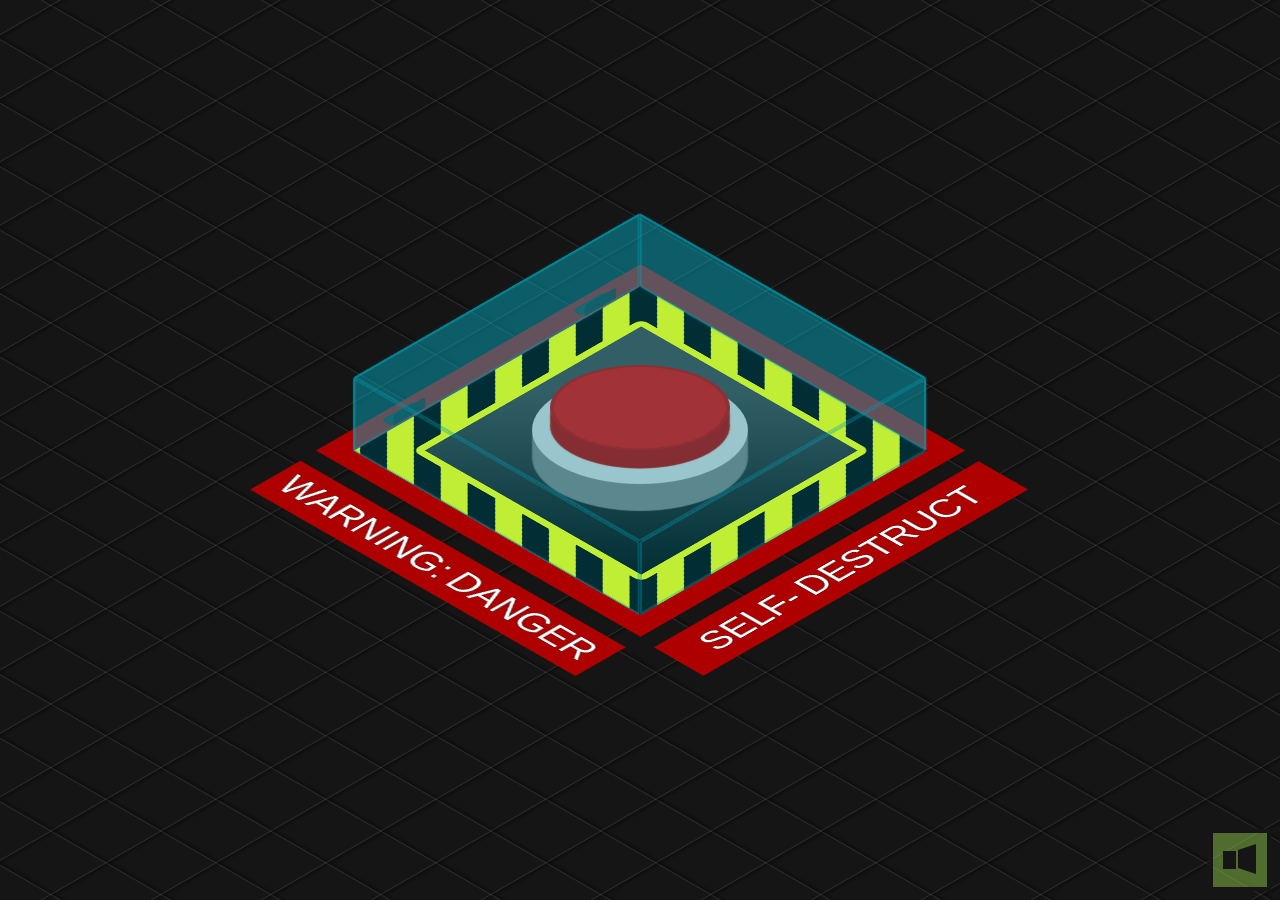
<file: index.html>
<!DOCTYPE html>
<html lang="vi">
<head>
    <meta charset="UTF-8">
    <meta http-equiv="X-UA-Compatible" content="IE=edge">
    <meta name="viewport" content="width=device-width, initial-scale=1.0">
    <title>THI TỐT NHA</title>
    <link rel="stylesheet" href="main.css">
    <link rel="shortcut icon" href="./icon.png" type="image/x-icon">
</head>
<body>
    <div class="grid"></div>

    <div class="warning"></div>

    <div class="base">
        <button id="activate">
            <span></span>
        </button>
    </div>

    <div class="box opened" id="cover">
        <div></div>
        <div></div>
        <div></div>
        <div></div>
        <div></div>
        <div></div>
        <span></span><span></span>
    </div>

    <div class="hinges"></div>

    <div class="text">
        SELF-&thinsp;DESTRUCT
    </div>
    
    <div id="panel2">
        <div id="msg">YOUR ANSWER IS FALSE</div>
        <span id="again">AGAIN PLEASE</span>
    </div>


    <div id="panel">
        <div id="msg">ANSWER NOW</div>
        <div id="time">9</div>
        <span id="abort"><a href="index2.html">YES</a></span>
        <span id="no">NO</span>
        <span id="detonate">Thử lại nhaa!!</span>
    </div>

    <div id="turn-off"></div>
    <div id="closing"></div>

    <div id="restart"><button id="reload"></button></div>

    <div id="mute"></div>

    <audio id="alarm">
        <source src="https://josetxu.com/demos/sounds/self-destruct-alarm-count.mp3" type="audio/mpeg">
    </audio>
    
    <script src="main.js"></script>

</body>
</html>
</file>
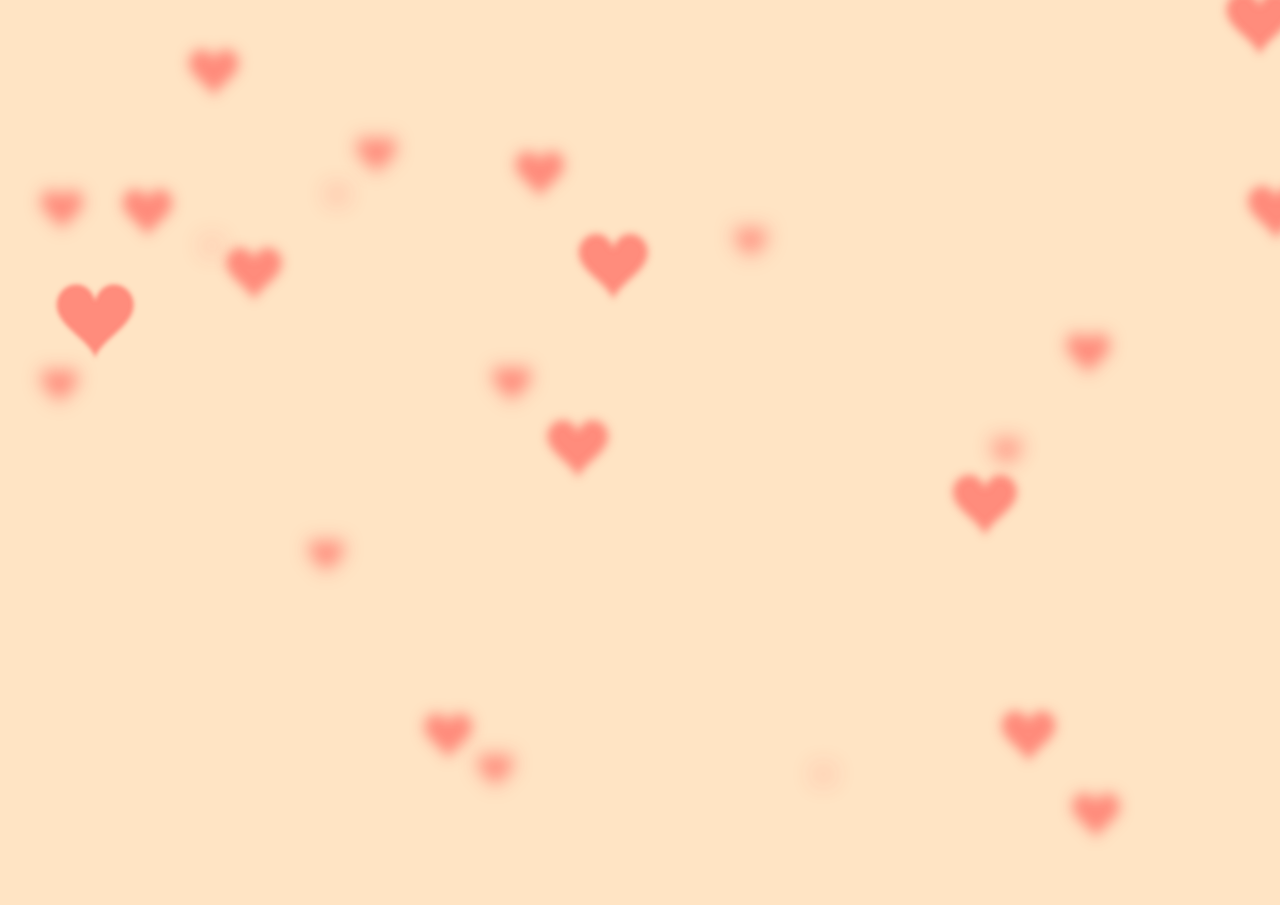
<file: index2.html>
<!DOCTYPE html>
<html lang="vi">
<head>
    <meta charset="UTF-8">
    <meta http-equiv="X-UA-Compatible" content="IE=edge">
    <meta name="viewport" content="width=device-width, initial-scale=1.0">
    <title>THI TỐT NHA</title>
    <link rel="stylesheet" href="main2.css">
    
    <link href="https://fonts.googleapis.com/css2?family=Love+Ya+Like+A+Sister&display=swap" rel="stylesheet"> 
    
    <link rel="shortcut icon" href="./icon.png" type="image/x-icon">
</head>
<body>
    <canvas></canvas>
      
    <h1 aria-label="Sarah Fossheim">
      <span aria-hidden="true">
        <span style="--index: 1s">A</span>
        <span style="--index: 1.1s">C</span>
        <span style="--index: 1.2s">E</span>
      </span>  
        <span aria-hidden="true" class="spacing"  style="--index: 1.3"></span>
      <span aria-hidden="true">
        <span style="--index: 1.4s">T</span>
        <span style="--index: 1.5s">H</span>
        <span style="--index: 1.6s">E</span>
      </span>  
        <span aria-hidden="true" class="spacing"  style="--index: 1.7"></span>
      <span aria-hidden="true">
        <span style="--index: 1.8s">E</span>
        <span style="--index: 1.9s">X</span>
        <span style="--index: 2s">E</span>
        <span style="--index: 2.1s">M</span>
        <span style="--index: 2.2s" class="comma">,</span>
      </span>  
        <span aria-hidden="true" class="spacing"  style="--index: 2.3"> </span>
      <span aria-hidden="true">
        <span style="--index: 2.4s">B</span>
        <span style="--index: 2.5s">I</span>
        <span style="--index: 2.6s">N</span>
      </span>
    
      <audio src="music.mp3" autoplay controls hidden></audio>
    
    
    <script src="main2.js"></script>
</body>
</html>
</file>
<file: main.css>
body {
	margin: 0;
	padding: 0;
	width: 100vw;
	height: 100vh;
	display: flex;
	justify-content: center;
	align-items: center;
	overflow: hidden;
	background-color: #151515;
}

.base {
	background: #cacaca;
	width: 20vmin;
	border-radius: 27vmin;
	box-shadow: 0 6vmin 0.15vmin 0vmin #777, 0 4vmin 0.15vmin 0vmin #777, 0 2vmin 0.15vmin 0vmin #777;
	padding: 0vmin 2vmin 2vmin 2vmin;
	z-index: 1;
	transform: rotateX(60deg) rotateZ(0deg);
	margin-top: -4.5vmin;
	height: 22vmin;
}

button#activate {
	background: #d60505;
	border: 0;
	width: 20vmin;
	height: 19vmin;
	border-radius: 100%;
	position: relative;
	cursor: pointer;
	outline: none;
	z-index: 2;
	box-shadow: 0 4vmin 0.15vmin 0vmin #af0000, 0 2vmin 0.15vmin 0vmin #af0000;
	top: -2.5vmin;
	border: 0.5vmin solid #af0000a1;
	transition: all 0.25s ease 0s;
}

button#activate:hover {
	box-shadow: 0 3vmin 0.15vmin 0vmin #af0000, 0 1vmin 0.15vmin 0vmin #af0000;
	top: -1.5vmin;
	transition: all 0.5s ease 0s;
}
button#activate:active, button#activate.pushed {
	box-shadow: 0 1vmin 0.15vmin 0vmin #af0000, 0 1vmin 0.15vmin 0vmin #af0000;
	top: 0.5vmin;
	transition: all 0.25s ease 0s;
}
button#activate.pushed {
	box-shadow: 0 0 20px 10px #ff3c3c, 0 0 100px 50px #ff2828;
	background: #ff0000;
	border-bottom: 3px solid #00000020;
}


.box {
	transform: rotateX(-35deg) rotateY(45deg) rotateZ(0deg) rotate3d(1, 0, 0, 90deg);
	transform-origin: center top;
	transform-style: preserve-3d;
	width: 45vmin;
	position: absolute;
	z-index: 5;
	margin-top: 27vmin;
	transition: transform 1s ease 0s;
	cursor: pointer;
	height: 45vmin;
	margin-left: -32vmin;
}

.box.opened {
  transform: rotateX(-35deg) rotateY(45deg) rotateZ(0deg) rotate3d(1, 0, 0, 180deg);
}

.box div {
	position: absolute;
	width: 45vmin;
	height: 45vmin;
	background: #00bcd47d;
	opacity: 0.5;
	border: 3px solid #00a4b9;
	border-radius: 3px;
	box-sizing: border-box;
	box-shadow: 0 0 3px 0 #00bcd48a;
}

.box > div:nth-child(1) {
	opacity: 0;
}
.box > div:nth-child(2) {
	transform: rotateX(90deg) translate3d(0px, 5vmin, 5vmin);
	height: 10vmin;
}
.box > div:nth-child(3) {
	transform: rotateX(0deg) translate3d(0, 0, 10vmin);
}
.box > div:nth-child(4) {
	transform: rotateX(270deg) translate3d(0px, -5vmin, 40vmin);
	height: 10vmin;
}
.box > div:nth-child(5) {
	transform: rotateY(90deg) translate3d(-5vmin, 0, 40vmin);
	width: 10vmin;
}
.box > div:nth-child(6) {
	transform: rotateY(-90deg) translate3d(5vmin, 0vmin, 5vmin);
	width: 10vmin;
}




.grid {
	background:repeating-linear-gradient(150deg, rgba(255,255,255,0) 0, rgba(255,255,255,0) 49px, rgb(255 255 255 / 10%) 50px ,rgb(0 0 0 / 30%) 51px , rgba(255,255,255,0) 55px ), repeating-linear-gradient(30deg, rgba(255,255,255,0) 0, rgba(255,255,255,0) 49px, rgb(255 255 255 / 10%) 50px ,rgb(0 0 0 / 30%) 51px , rgba(255,255,255,0) 55px );
	position: fixed;
	width: 200vw;
	height: 150vh;
}


.warning {
	position: absolute;
	z-index: 0;
	width: 45vmin;
	height: 45vmin;
	background: repeating-linear-gradient(-45deg, black, black 3vmin, yellow 3vmin, yellow 6vmin);
	transform: rotateX(-35deg) rotateY(45deg) rotateZ(0deg) rotate3d(1, 0, 0, 90deg);
	box-shadow: 0 0 0 3vmin #af0000;
}

.warning:before {
	content: "";
	width: 80%;
	height: 80%;
	background: linear-gradient(45deg, #000000 0%, #414141 74%);
	float: left;
	margin-top: 10%;
	margin-left: 10%;
	border: 1vmin solid yellow;
	border-radius: 1vmin;
	box-sizing: border-box;
}

.warning:after {
	content: "WARNING:\2009 DANGER";
	color: white;
	transform: rotate(90deg);
	float: left;
	background: #af0000;
	position: absolute;
	bottom: 18.5vmin;
	left: -35vmin;
	font-size: 5vmin;
	font-family: Arial, Helvetica, serif;
	width: 49vmin;
	text-align: center;
	padding: 1vmin;
	text-shadow: 0 0 1px #000, 0 0 1px #000, 0 0 1px #000;
}





.hinges {
  position: absolute;
	z-index: 3;
	transform: rotateX(-35deg) rotateY(45deg) rotateZ(0deg) rotate3d(1, 0, 0, 90deg);
}


.hinges:before, .hinges:after {
	content: "";
	background: #2b2b2b;
	width: 5vmin;
	height: 1.5vmin;
	position: absolute;
	margin-top: -24.5vmin;
	z-index: 5;
	border: 2px solid #00000010;
	border-radius: 5px 5px 0 0;
	box-sizing: border-box;
	margin-left: -16.25vmin;
}
.hinges:after {
  margin-left: 13.75vmin;
  margin-top: -24.5vmin;
}


.box > span:before, .box > span:after {
	content: "";
	width: 5vmin;
	height: 1.5vmin;
	background: #103e4480;
	position: absolute;
	margin-left: 6vmin;
	border-radius: 0 0 5px 5px;
}
.box > span:after  {
  margin-left: 36vmin;
}

.box > span {
  transform: rotateX(89deg) translate(0.3vmin, 0.3vmin);
  position: absolute;
}





.text {
	position: absolute;
	margin-top: 55vmin;
	color: white;
	font-family: Arial, Helvetica, serif;
	font-size: 5vmin;
	text-shadow: 0 0 1px #000, 0 0 1px #000, 0 0 1px #000;
	perspective-origin: left;
	background: #af0000;
	padding: 1vmin;
	transform: rotateX(-35deg) rotateY(45deg) rotateZ(0deg) rotate3d(1, 0, 0, 90deg) translate(33.5vmin, -2vmin);
	text-align: center;
	width: 49vmin;
	
}

div#panel:before {
	content: "DO YOU FEEL READY FOR THE EXAM?";
	top: 3vmin;
	position: relative;
	font-size: 8vmin;
	width: 100vw;
	left: 0;
	z-index: 6;
	text-shadow: 0 0 1px #fff, 0 0 3px #fff;
	border-bottom: 1vmin dotted #fff;
}

#panel {
	position: absolute;
	background: #ff0000d0;
	color: #ffffff;
	font-family: Arial, Helvetica, serif;
	width: 90vmin;
	box-sizing: border-box;
	font-size: 3.25vmin;
	padding: 1vmin 2vmin;
	height: 60vmin;
	box-shadow: 0 0 0 100vmin #ff000060, 0 0 0 5vmin #ff000060;
	z-index: 5;
	display: none;
	text-align: center;
	text-shadow: 0 0 1px #fff, 0 0 3px #fff, 0 0 5px #fff;
	animation: warning-ligth 1s 0s infinite;
}

#panel.show {
	display: block !important;
}

#panel2 {
    position: absolute;
	background: #ff0000d0;
	color: #ffffff;
	font-family: Arial, Helvetica, serif;
	width: 90vmin;
	box-sizing: border-box;
	font-size: 3.25vmin;
	padding: 1vmin 2vmin;
	height: 60vmin;
	box-shadow: 0 0 0 100vmin #ff000060, 0 0 0 5vmin #ff000060;
	z-index: 5;
	display: none;
	text-align: center;
	text-shadow: 0 0 1px #fff, 0 0 3px #fff, 0 0 5px #fff;
	animation: warning-ligth 1s 0s infinite;
}

#panel2.show {
    display: block !important;
}

div#panel2::before {
    content: "WARNING";
	top: 3vmin;
	position: relative;
	font-size: 10vmin;
	width: 100vw;
	left: 0;
}

#msg {
	margin-top: 5vmin;
	text-shadow: 0 0 2px #fff;
    font-size: 50px;
}

#time {
	font-size: 10vmin;
	background: #00000080;
	max-width: 35vmin;
	margin: 6vmin auto 5vmin !important;
	position: relative;
	border-radius: 0.25vmin;
	text-shadow: 0 0 3px #000, 0 0 2px #000, 0 0 3px #000, 0 0 4px #000, 0 0 5px #000;
	padding: 1vmin 0;
}

#time:before {
	content: "00:0";
}

#abort {
	background: #ffffffb8;
	color: #d30303;
	cursor: pointer;
	padding: 1vmin 2.75vmin;
	font-size: 6vmin;
	border-radius: 0.25vmin;
	font-weight: bold;
	animation: highlight 1s 0s infinite;
}

#abort:hover {
  background: #ffffff;
	box-shadow: 0 0 15px 5px #fff;
}

#no {
    background: #ffffffb8;
	color: #d30303;
	cursor: pointer;
	padding: 1vmin 2.75vmin;
	font-size: 6vmin;
	border-radius: 0.25vmin;
	font-weight: bold;
	animation: highlight 1s 0s infinite;
}

#no:hover {
    background: #ffffff;
	box-shadow: 0 0 15px 5px #fff;
}

#again {
    background: #ffffffb8;
	color: #d30303;
	cursor: pointer;
	padding: 1vmin 2.75vmin;
	font-size: 6vmin;
	border-radius: 0.25vmin;
	font-weight: bold;
	animation: highlight 1s 0s infinite;
    position: absolute;
    top: 70%;
    right: 22%;
}

#again:hover {
    background: #ffffff;
	box-shadow: 0 0 15px 5px #fff;
}


@keyframes highlight {
	50% { box-shadow: 0 0 15px 5px #fff;}
}








div#turn-off {
	position: fixed;
	background: #ffffff80;
	left: 0;
	width: 100vw;
	height: 0vh;
	z-index: 7;
}

div#turn-off:before, div#turn-off:after {
	content: "";
	position: fixed;
	left: 0;
	top: 0;
	height: 0vh;
	background: #000;
	width: 100vw;
	transition: height 0.5s ease 0s;
}
div#turn-off:after {
	top: inherit;
	bottom: 0;
}


div#turn-off.close {
	height: 100vh;
}

div#turn-off.close:before, div#turn-off.close:after {
	transition: height 0.1s ease 0.1s;
	height: 49.75vh;
}




#time.crono {
	background: #ffffffba;
	transition: background 0.5s ease 0s;
	color: #ff0000;
	text-shadow: 0 0 1px #ffffff, 0 0 2px #ffffff, 0 0 2px #ffffff;
}
#detonate {
	display: none;
	color: #fff;
	z-index: 5;
	font-size: 8vmin;
	font-family: Arial, Helvetica, serif;
	text-shadow: 0 0 1px #fff, 0 0 2px #fff, 0 0 3px #fff;
}	
#detonate.show {
	display: block;
	animation: blink 0.25s 0s infinite;
}	

#abort.hide {
	display: none;
}

#no.hide {
    display: none;
}

#again.hide {
    display: none;
}


@keyframes blink {
	50% { opacity: 0;}
}








#closing {
	width: 100vw;
	height: 100vh;
	left: 0;
	position: absolute;
}

div#closing:before, div#closing:after {
	content: "";
	width: 50vw;
	height: 1.5vh;
	left: -50vw;
	top: 49vh;
	position: absolute;
	background: #000000;
	z-index: 7;
	transition: left 0.2s ease 0s;
}

div#closing:after {
	right: -50vw;
	transition: right 0.2s ease 0s;
	left: initial;
}


div#closing.close:before {
	left: 0;
	transition: left 0.2s ease 0.2s;
}


div#closing.close:after {
	right: 0;
	transition: right 0.2s ease 0.2s;
}



#restart {
	position: absolute;
	z-index: 8;
	display: none;
}
#reload {
	position: absolute;
	z-index: 8;
	width: 10vmin;
	height: 10vmin;
	border-radius: 100%;
	border: 0;
	margin-top: -5vmin;
	margin-left: -2.5vmin;
	opacity: 0;
	cursor: pointer;
	transform: rotate(0deg);
	transition: transform 0.5s ease 0s;
	outline: none;
}
#reload:hover {
	background: #ef0000;
	transform: rotate(360deg);
	transition: transform 0.5s ease 0s;
}
#restart.show { 
	display: block; 
}

#restart.show #reload {  
	animation: refresh 3.5s 0s 1; 
	opacity:1;
}


@keyframes refresh {
		0% { opacity: 0; }
	 50% { opacity: 0; }
	100% { opacity: 1; }
}


button#reload:before {
	content: "";
	width: 6vmin;
	height: 6vmin;
	position: absolute;
	left: 2vmin;
	top: 2vmin;
	border-radius: 100%;
	border: 1vmin solid #000;
	box-sizing: border-box;
	border-bottom-color: transparent;
}

button#reload:after {
	content: "";
	border: 1.25vmin solid transparent;
	border-top: 2vmin solid black;
	position: absolute;
	transform: rotate(40deg) translate(0.5vmin, 1.25vmin);
}





@keyframes warning-ligth {
	 0% { box-shadow: 0 0 0 100vmin #ff000060, 0 0 0 5vmin #ff000060; }
	50% { box-shadow: 0 0 0 100vmin #ff000020, 0 0 0 5vmin #ff000020; }
}



#mute {
    position: absolute;
    bottom: 1vmin;
    right: 1vmin;
    background: #8bc34a80;
    width: 6vmin;
    height: 6vmin;
    cursor: pointer;
    border: 0.5vmin solid #151515;
}
#mute.muted {
    background: #ff000080;
}

#mute:before {
    content: "";
    border: 0.75vmin solid transparent;
    height: 2vmin;
    border-right: 2vmin solid #151515;
    position: absolute;
    border-left-width: 0;
    top: 1.25vmin;
    right: 1.25vmin;
}
#mute:after {
    content: "";
    border: 0vmin solid transparent;
    height: 2vmin;
    border-right: 1.5vmin solid #151515;
    position: absolute;
    top: 2vmin;
    right: 3.5vmin;
}


#abort a {
    text-decoration: none;
    color: #d30303;
}
</file>
<file: main2.css>
/* Reset cơ bản */
* {
  margin: 0;
  padding: 0;
  box-sizing: border-box;
}

body {
  overflow: hidden;
  background-color: bisque;
  font-family: 'Love Ya Like A Sister', cursive;
}

/* Hiệu ứng chữ tình yêu */
h1 {
  position: fixed;
  top: 50%;
  left: 0;
  width: 100%;
  transform: translateY(-50%);
  text-align: center;
  font-size: 4em;
  color: #c70012;
  padding: 0 20px;
  text-shadow: 2px 2px 8px rgba(255, 0, 77, 0.5);
}

@media (min-width: 1200px) {
  h1 {
    font-size: 6em;
  }
}

h1 span {
  display: inline-block;
}

h1 span span {
  display: inline-block;
  margin-right: -0.3em;
  animation: animate-characters 0.75s var(--index) forwards;
  animation-duration: 4s;
  animation-iteration-count: infinite;
  opacity: 0;
  position: relative;
}

/* Riêng cho dấu phẩy */
h1 span span.comma {
  margin-right: 0;
}

/* Animation bounce chữ */
@keyframes animate-characters {
  0% {
    bottom: -0.7em;
    opacity: 1;
    color: azure;
  }
  50% {
    bottom: 0.7em;
    color: tomato;
  }
  100% {
    bottom: 0;
    opacity: 1;
  }
}

/* Nhạc nền (ẩn hoặc hiện tùy bạn) */
audio {
  position: fixed;
  bottom: 20px;
  right: 20px;
  animation: fadein ease 5s;
}

/* Hiệu ứng xuất hiện */
@keyframes fadein {
  from {
    opacity: 0;
  }
  to {
    opacity: 1;
  }
}
</file>
